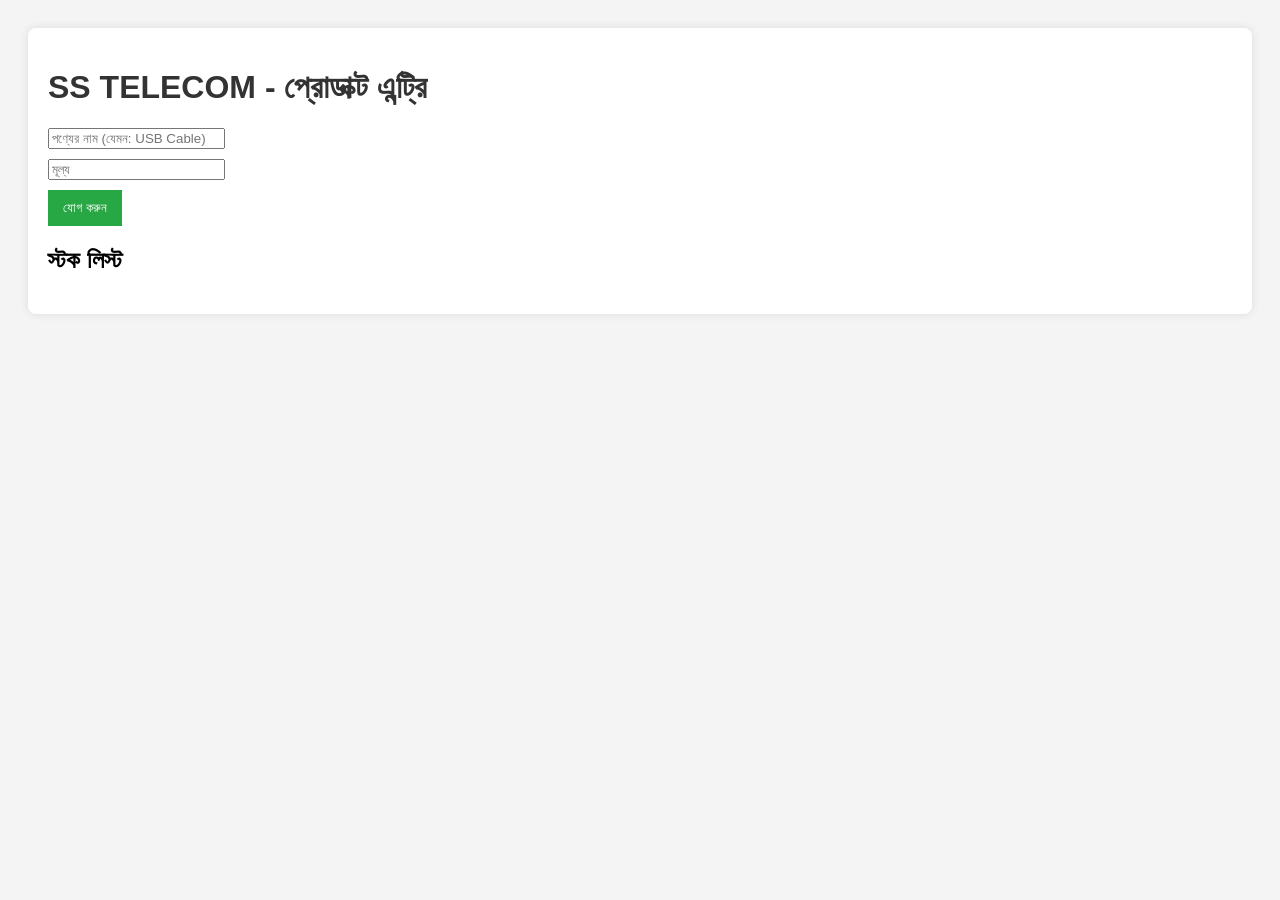
<file: index.html>
<!DOCTYPE html>
<html lang="bn">
<head>
    <meta charset="UTF-8">
    <title>SS TELECOM Management</title>
    <style>
        body { font-family: Arial, sans-serif; padding: 20px; background: #f4f4f4; }
        .card { background: white; padding: 20px; border-radius: 8px; box-shadow: 0 0 10px rgba(0,0,0,0.1); }
        h1 { color: #333; }
        .input-group { margin-bottom: 10px; }
        button { padding: 10px 15px; background: #28a745; color: white; border: none; cursor: pointer; }
    </style>
</head>
<body>

<div class="card">
    <h1>SS TELECOM - প্রোডাক্ট এন্ট্রি</h1>
    <div class="input-group">
        <input type="text" id="pName" placeholder="পণ্যের নাম (যেমন: USB Cable)">
    </div>
    <div class="input-group">
        <input type="number" id="pPrice" placeholder="মূল্য">
    </div>
    <button onclick="addProduct()">যোগ করুন</button>

    <h2>স্টক লিস্ট</h2>
    <ul id="stockList"></ul>
</div>

<script>
    function addProduct() {
        let name = document.getElementById('pName').value;
        let price = document.getElementById('pPrice').value;
        if(name && price) {
            let li = document.createElement('li');
            li.textContent = name + " - " + price + " টাকা";
            document.getElementById('stockList').appendChild(li);
            document.getElementById('pName').value = '';
            document.getElementById('pPrice').value = '';
        } else {
            alert("সব ঘর পূরণ করুন!");
        }
    }
</script>

</body>
</html>
</file>
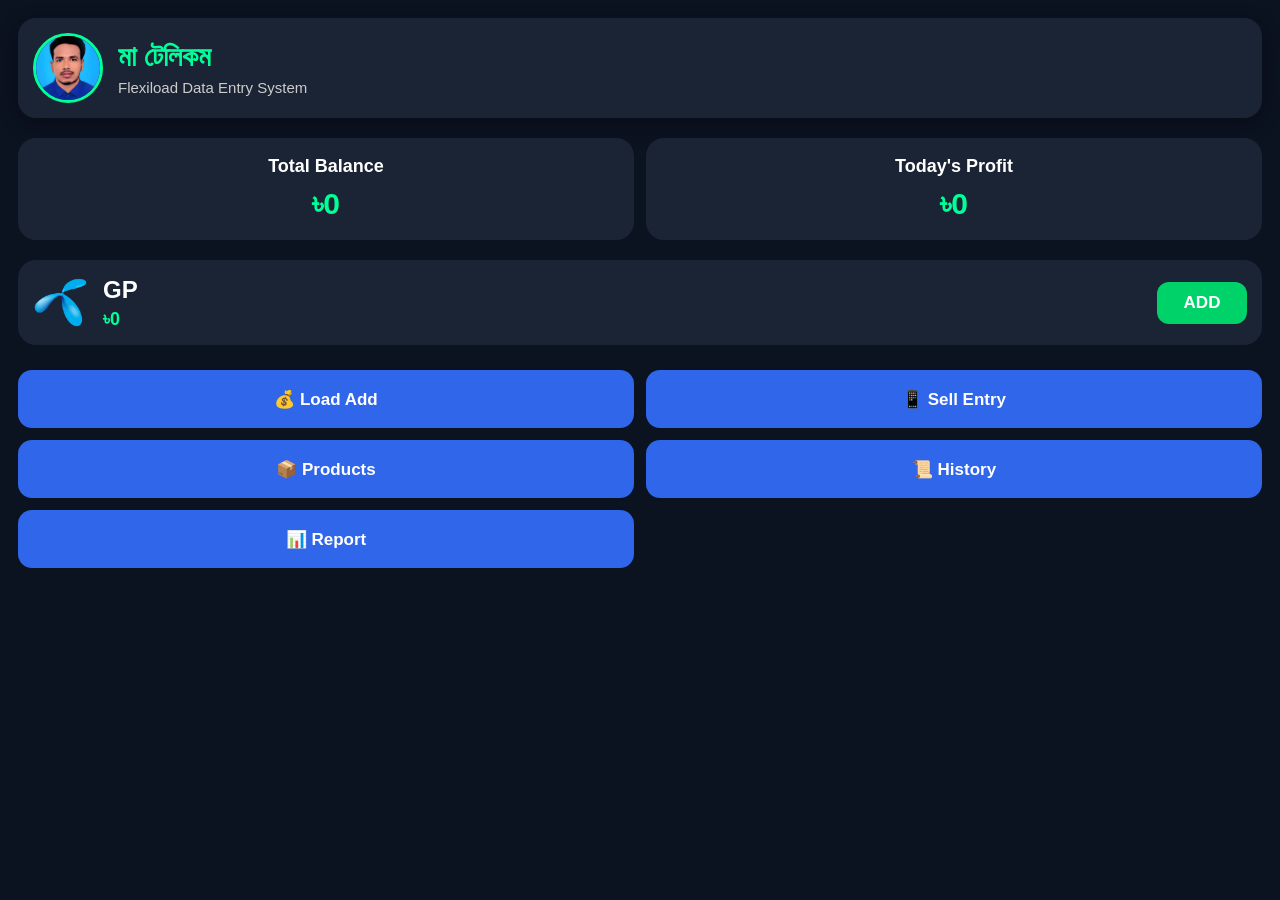
<file: dashboard.html>
<!DOCTYPE html>
<html lang="bn">
<head>
    <meta charset="UTF-8">
    <meta name="viewport" content="width=device-width, initial-scale=1.0">
    <title>মা টেলিকম Dashboard</title>
    <link rel="stylesheet" href="css/dashboard.css">
</head>
<body>

    <div class="header">
        <!-- নিশ্চিত করুন এই পাথটি সঠিক (assets/images/owner-jpg.jpg) -->
        <img src="assets/images/owner-jpg.jpg" alt="Owner" class="owner">
        <div>
            <h1>মা টেলিকম</h1>
            <p>Flexiload Data Entry System</p>
        </div>
    </div>

    <div class="summary">
        <div class="box">
            <h3>Total Balance</h3>
            <h1 id="totalBalance">৳0</h1>
        </div>
        <div class="box profit">
            <h3>Today's Profit</h3>
            <h1 id="todayProfit">৳0</h1>
        </div>
    </div>

    <!-- Operator sections... -->
    <div class="operator">
        <img src="assets/logo/gp-png.png" alt="GP">
        <div class="text">
            <h2>GP</h2>
            <p id="gpBalance">৳0</p>
        </div>
        <button onclick="window.location.href='pages/load-add.html?op=gp'">ADD</button>
    </div>

    <!-- আপনি আপনার বাকি অপারেটরগুলো একইভাবে চেক করে নেবেন -->

    <div class="menu">
        <button onclick="window.location.href='pages/load-add.html'">💰 Load Add</button>
        <button onclick="window.location.href='pages/sell.html'">📱 Sell Entry</button>
        <button onclick="window.location.href='pages/products.html'">📦 Products</button>
        <button onclick="window.location.href='pages/product-history.html'">📜 History</button>
        <button onclick="window.location.href='pages/report.html'">📊 Report</button>
    </div>

    <script src="js/dashboard.js"></script>
</body>
</html>
</file>
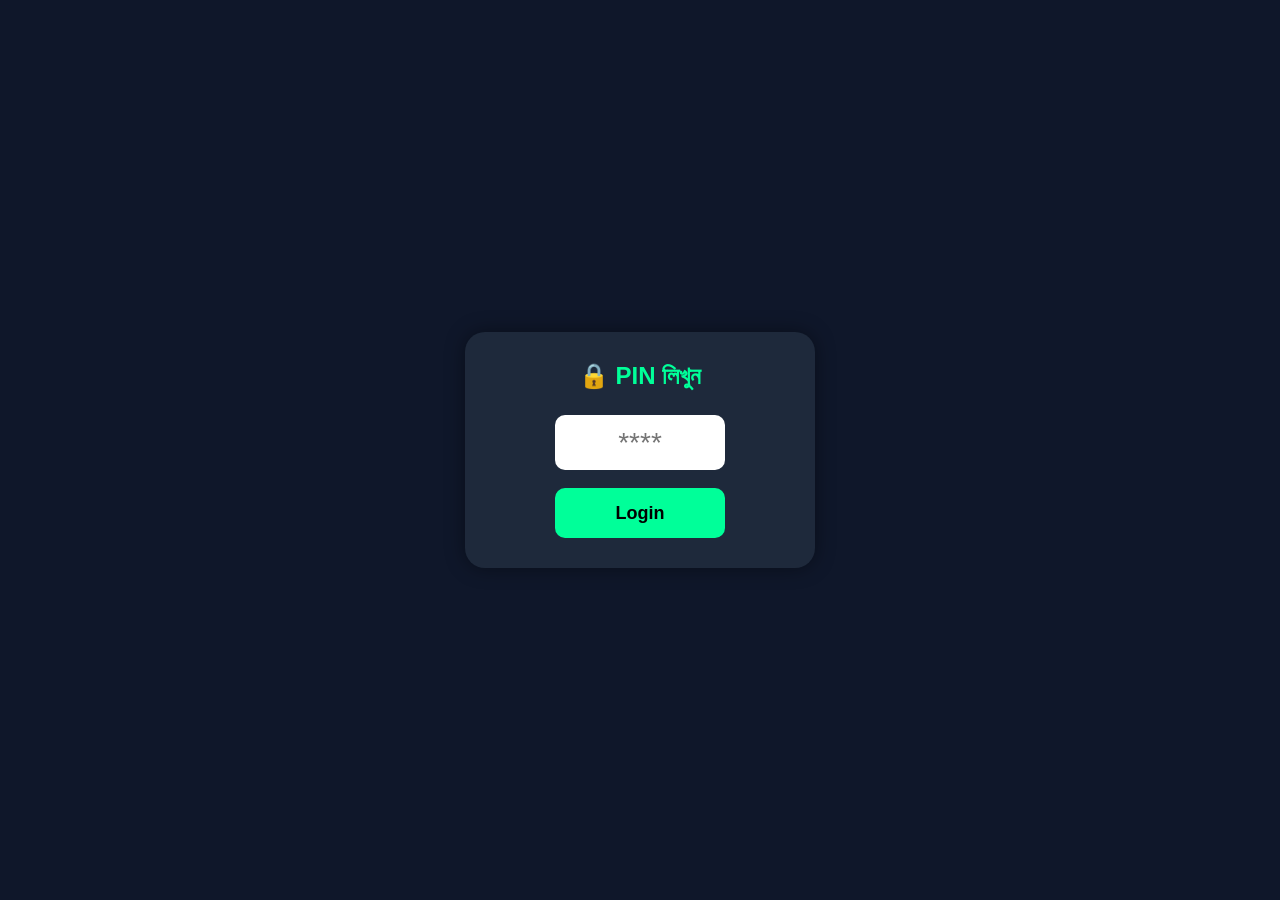
<file: pin.html>
<!DOCTYPE html>
<html lang="bn">
<head>
    <meta charset="UTF-8">
    <meta name="viewport" content="width=device-width, initial-scale=1.0">
    <title>PIN Login</title>

    <link rel="stylesheet" href="css/pin.css">
</head>
<body>

<div class="pin-box">

    <h2>🔒 PIN লিখুন</h2>

    <input type="password"
           maxlength="4"
           id="pin"
           placeholder="****">

    <br><br>

    <button onclick="login()">
        Login
    </button>

</div>

<script src="js/pin.js"></script>

</body>
  </html>
</file>
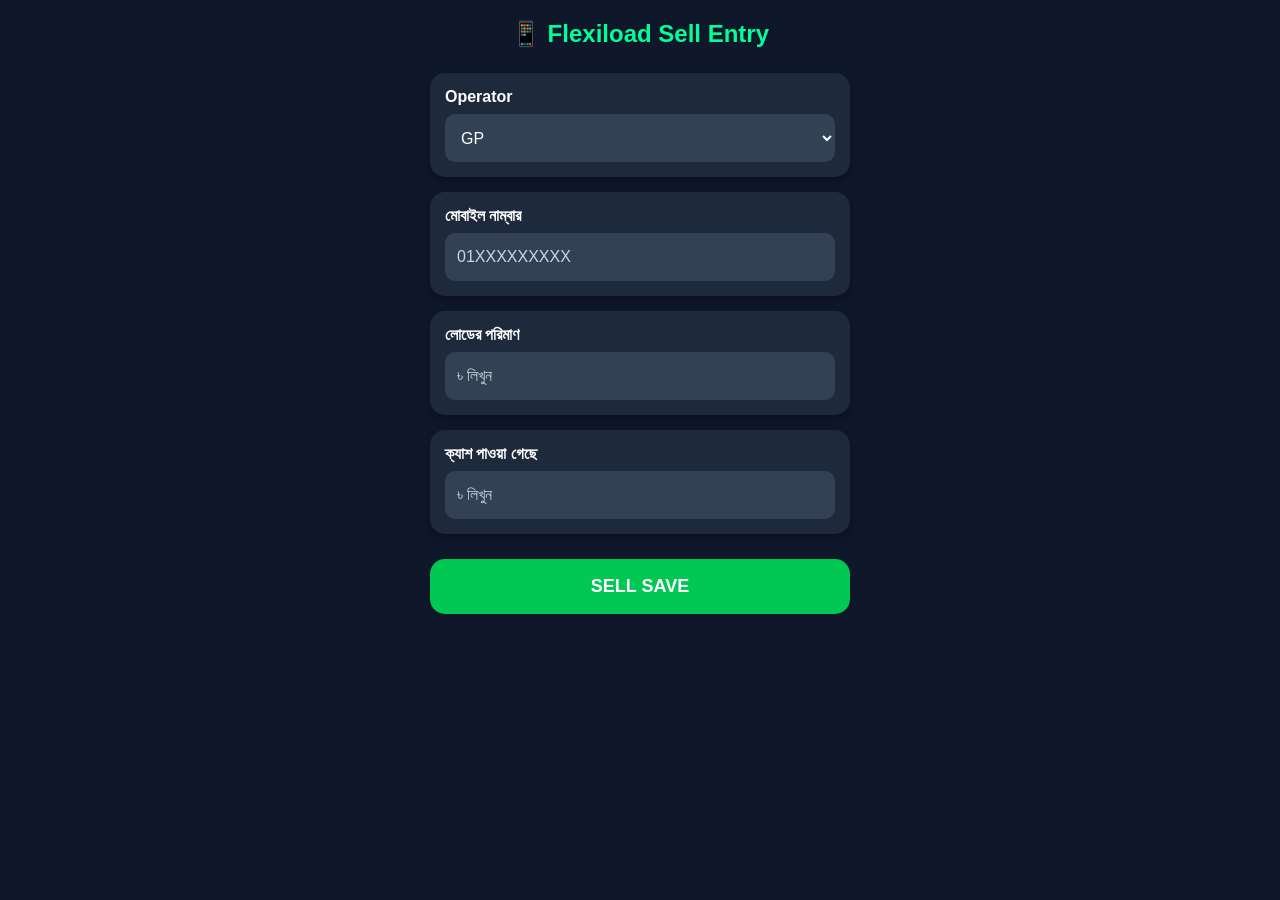
<file: sell.html>
<!DOCTYPE html>
<html lang="bn">
<head>
    <meta charset="UTF-8">
    <meta name="viewport" content="width=device-width, initial-scale=1.0">
    <title>Sell Entry</title>

    <link rel="stylesheet" href="../css/sell.css">
</head>
<body>

<div class="container">

    <h2>📱 Flexiload Sell Entry</h2>

    <div class="card">

        <label>Operator</label>

        <select id="operator">

            <option value="gp">GP</option>
            <option value="robi">Robi</option>
            <option value="banglalink">Banglalink</option>
            <option value="airtel">Airtel</option>

        </select>

    </div>

    <div class="card">

        <label>মোবাইল নাম্বার</label>

        <input
            type="tel"
            id="number"
            placeholder="01XXXXXXXXX"
            maxlength="11">

    </div>

    <div class="card">

        <label>লোডের পরিমাণ</label>

        <input
            type="number"
            id="amount"
            placeholder="৳ লিখুন">

    </div>

    <div class="card">

        <label>ক্যাশ পাওয়া গেছে</label>

        <input
            type="number"
            id="cash"
            placeholder="৳ লিখুন">

    </div>

    <button onclick="saveSell()">

        SELL SAVE

    </button>

</div>

<script src="../js/sell.js"></script>

</body>
  </html>
</file>
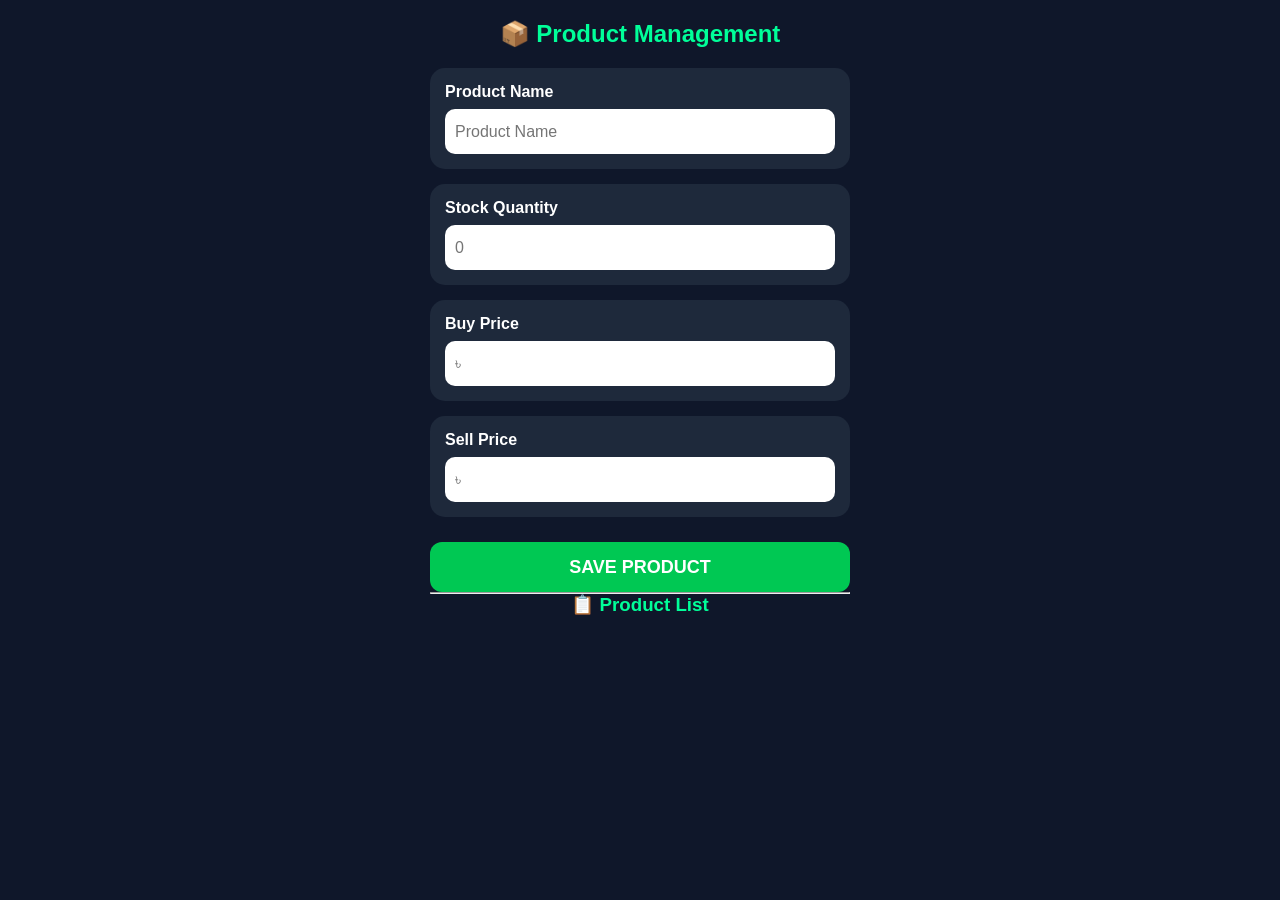
<file: pages/products.html>
<!DOCTYPE html>
<html lang="bn">
<head>

<meta charset="UTF-8">
<meta name="viewport" content="width=device-width, initial-scale=1.0">

<title>Product Management</title>

<link rel="stylesheet" href="../css/products.css">

</head>

<body>

<div class="container">

<h2>📦 Product Management</h2>

<div class="card">

<label>Product Name</label>

<input
type="text"
id="productName"
placeholder="Product Name">

</div>

<div class="card">

<label>Stock Quantity</label>

<input
type="number"
id="stock"
placeholder="0">

</div>

<div class="card">

<label>Buy Price</label>

<input
type="number"
id="buyPrice"
placeholder="৳">

</div>

<div class="card">

<label>Sell Price</label>

<input
type="number"
id="sellPrice"
placeholder="৳">

</div>

<button onclick="saveProduct()">

SAVE PRODUCT

</button>

<hr>

<h3>📋 Product List</h3>

<div id="productList"></div>

</div>

<script src="../js/products.js"></script>

</body>

</html>
</file>
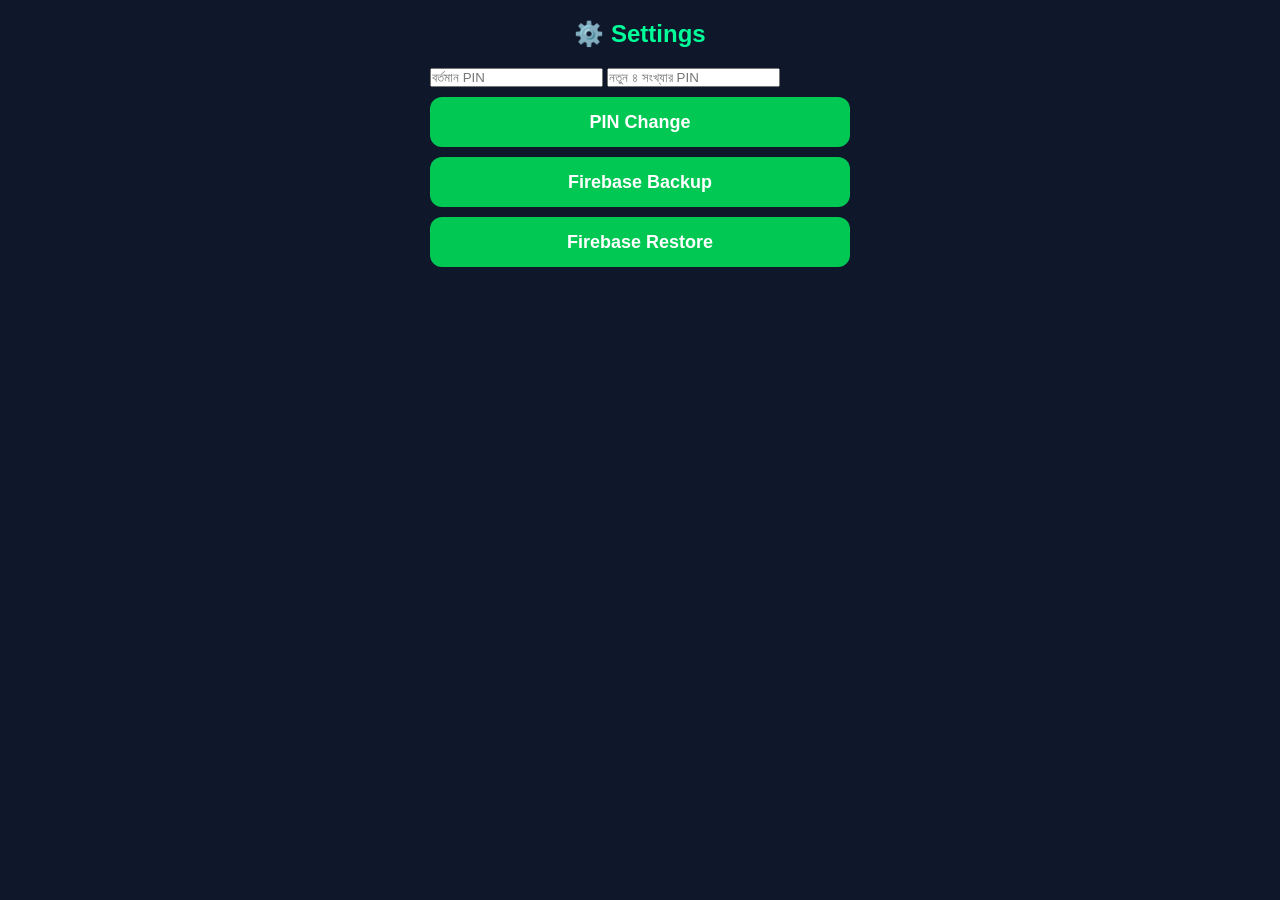
<file: pages/settings.html>
<!DOCTYPE html>
<html lang="bn">
<head>

<meta charset="UTF-8">

<meta name="viewport" content="width=device-width,initial-scale=1">

<title>Settings</title>

<link rel="stylesheet" href="../css/product.css">

</head>

<body>

<div class="container">

<h2>⚙️ Settings</h2>

<input type="password" id="oldPin" placeholder="বর্তমান PIN">

<input type="password" id="newPin" placeholder="নতুন ৪ সংখ্যার PIN">

<button onclick="changePin()">PIN Change</button>

<button onclick="backupData()">Firebase Backup</button>

<button onclick="restoreData()">Firebase Restore</button>

</div>

<script type="module" src="../js/settings.js"></script>

</body>
</html>
</file>
<file: css/dashboard.css>
*{
margin:0;
padding:0;
box-sizing:border-box;
font-family:Arial,sans-serif;
}

body{
background:#0b1220;
padding:18px;
color:#fff;
}

.header{
display:flex;
align-items:center;
background:#1b2435;
padding:15px;
border-radius:18px;
margin-bottom:20px;
box-shadow:0 5px 20px rgba(0,0,0,.3);
}

.owner{
width:70px;
height:70px;
border-radius:50%;
border:3px solid #00ff99;
object-fit:cover;
margin-right:15px;
}

.header h1{
font-size:28px;
color:#00ff99;
margin-bottom:5px;
}

.header p{
color:#ccc;
font-size:15px;
}

.summary{
display:grid;
grid-template-columns:1fr 1fr;
gap:12px;
margin-bottom:20px;
}

.box{
background:#1b2435;
border-radius:18px;
padding:18px;
text-align:center;
}

.box h3{
font-size:18px;
margin-bottom:10px;
color:#fff;
}

.box h1{
font-size:30px;
color:#00ff99;
}

.operator{
display:flex;
align-items:center;
background:#1b2435;
padding:15px;
border-radius:18px;
margin-bottom:15px;
}

.operator img{
width:55px;
height:55px;
object-fit:contain;
flex-shrink:0;
}

.operator .text{
flex:1;
margin-left:15px;
}

.operator .text h2{
font-size:24px;
color:#fff;
margin-bottom:5px;
}

.operator .text p{
font-size:18px;
font-weight:bold;
color:#00ff99;
}

.operator button{
width:90px;
height:42px;
background:#00d26a;
color:#fff;
border:none;
border-radius:12px;
font-size:17px;
font-weight:bold;
cursor:pointer;
}

.menu{
display:grid;
grid-template-columns:1fr 1fr;
gap:12px;
margin-top:25px;
}

.menu button{
height:58px;
border:none;
border-radius:14px;
background:#2f66ea;
color:#fff;
font-size:17px;
font-weight:bold;
cursor:pointer;
}

.menu button:active{
transform:scale(.96);
}
</file>
<file: css/pin.css>
*{
    margin:0;
    padding:0;
    box-sizing:border-box;
    font-family:Arial,sans-serif;
}

body{
    background:#0f172a;
    display:flex;
    justify-content:center;
    align-items:center;
    height:100vh;
    color:#fff;
}

.pin-box{
    width:90%;
    max-width:350px;
    background:#1e293b;
    padding:30px;
    border-radius:20px;
    text-align:center;
    box-shadow:0 0 20px rgba(0,0,0,.4);
}

h2{
    margin-bottom:25px;
    color:#00ff99;
}

input{
    width:170px;
    height:55px;
    font-size:28px;
    text-align:center;
    border:none;
    border-radius:10px;
    outline:none;
}

button{
    width:170px;
    height:50px;
    border:none;
    border-radius:10px;
    background:#00ff99;
    font-size:18px;
    font-weight:bold;
    cursor:pointer;
}
</file>
<file: css/sell.css>
*{
    margin:0;
    padding:0;
    box-sizing:border-box;
    font-family:Arial,sans-serif;
}

body{
    background:#0f172a;
    color:#fff;
    padding:20px;
}

.container{
    max-width:420px;
    margin:0 auto;
}

h2{
    text-align:center;
    color:#00ff99;
    margin-bottom:25px;
}

.card{
    background:#1e293b;
    border-radius:15px;
    padding:15px;
    margin-bottom:15px;
    box-shadow:0 4px 10px rgba(0,0,0,.3);
}

.card label{
    display:block;
    margin-bottom:8px;
    font-size:16px;
    font-weight:bold;
    color:#ffffff;
}

.card input,
.card select{
    width:100%;
    height:48px;
    border:none;
    outline:none;
    border-radius:10px;
    padding:0 12px;
    font-size:16px;
    background:#334155;
    color:#fff;
}

.card input::placeholder{
    color:#cbd5e1;
}

button{
    width:100%;
    height:55px;
    background:#00c853;
    color:#fff;
    border:none;
    border-radius:15px;
    font-size:18px;
    font-weight:bold;
    cursor:pointer;
    margin-top:10px;
}

button:hover{
    background:#00b248;
  }
</file>
<file: css/products.css>
*{
margin:0;
padding:0;
box-sizing:border-box;
font-family:Arial,sans-serif;
}

body{
background:#0f172a;
color:white;
padding:20px;
}

.container{
max-width:420px;
margin:auto;
}

h2,h3{
text-align:center;
margin-bottom:20px;
color:#00ff99;
}

.card{
background:#1e293b;
padding:15px;
border-radius:15px;
margin-bottom:15px;
}

.card label{
display:block;
margin-bottom:8px;
font-weight:bold;
}

.card input{
width:100%;
height:45px;
border:none;
border-radius:10px;
padding:10px;
font-size:16px;
}

button{
width:100%;
height:50px;
border:none;
border-radius:12px;
background:#00c853;
color:white;
font-size:18px;
font-weight:bold;
margin-top:10px;
}

.product-item{
background:#1e293b;
padding:15px;
border-radius:15px;
margin-top:10px;
}
</file>
<file: css/product.css>
*{
margin:0;
padding:0;
box-sizing:border-box;
font-family:Arial,sans-serif;
}

body{
background:#0f172a;
color:white;
padding:20px;
}

.container{
max-width:420px;
margin:auto;
}

h2,h3{
text-align:center;
margin-bottom:20px;
color:#00ff99;
}

.card{
background:#1e293b;
padding:15px;
border-radius:15px;
margin-bottom:15px;
}

.card label{
display:block;
margin-bottom:8px;
font-weight:bold;
}

.card input{
width:100%;
height:45px;
border:none;
border-radius:10px;
padding:10px;
font-size:16px;
}

button{
width:100%;
height:50px;
border:none;
border-radius:12px;
background:#00c853;
color:white;
font-size:18px;
font-weight:bold;
margin-top:10px;
}

.product-item{
background:#1e293b;
padding:15px;
border-radius:15px;
margin-top:10px;
}
</file>
